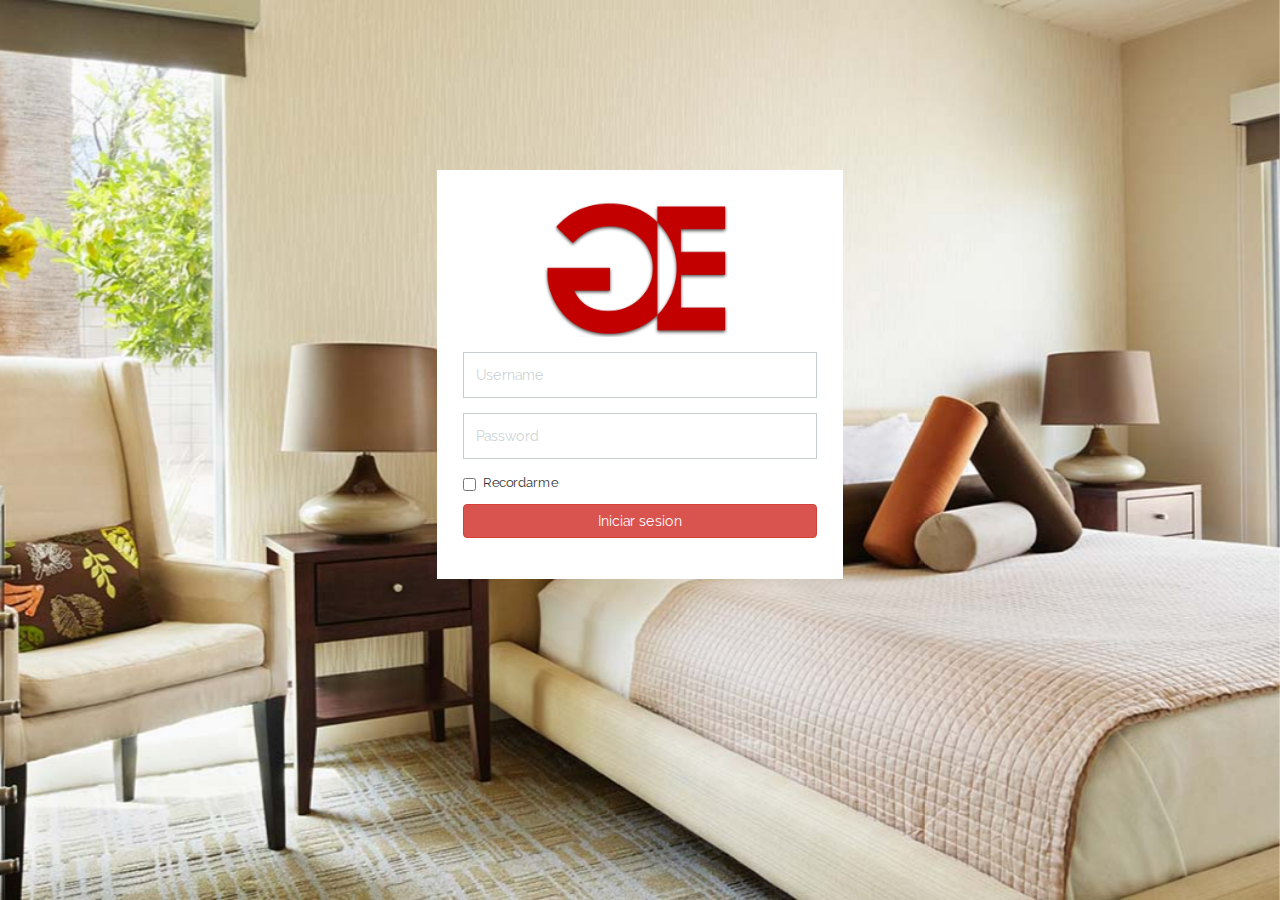
<file: views/login.html>
<!DOCTYPE html>
<html lang="en">
  <head>
    <meta charset="utf-8">
    <meta http-equiv="X-UA-Compatible" content="IE=edge">
    <meta name="viewport" content="width=device-width, initial-scale=1">    
    <title>Login</title>

    <link href="css/normalize.css" rel="stylesheet">
    <link href="css/bootstrap.min.css" rel="stylesheet">
    <link href="css/app.min.css" rel="stylesheet">
    <link href="css/animate.min.css" rel="stylesheet" >
    <!-- Bootstrap -->
    

    <!-- HTML5 shim and Respond.js for IE8 support of HTML5 elements and media queries -->
    <!-- WARNING: Respond.js doesn't work if you view the page via file:// -->
    <!--[if lt IE 9]>
      <script src="https://oss.maxcdn.com/html5shiv/3.7.2/html5shiv.min.js"></script>
      <script src="https://oss.maxcdn.com/respond/1.4.2/respond.min.js"></script>
    <![endif]-->
  </head>
  <body>
  <section>
   <div class="cover"></div>
     <div class="row" id="login-container">
       <div class="col-lg-4 col-lg-offset-4 col-md-6 col-md-offset-3 col-xs-10 col-xs-offset-1 animated fadeIn" style="margin-top: 170px;">
         <div class="login-form">
         <div class="row">
           <img src="images/logo.png" width="200" class="img-responsive" style="margin: auto; display: table; padding-bottom: 15px;"alt="Logo">
        </div>
            <form>
              <div class="form-group">
                <input type="text" class="form-control input-style" id="" placeholder="Username">
              </div>
              <div class="form-group">
                <input type="password" class="form-control input-style" id="" placeholder="Password">
              </div>
               <div class="checkbox">
                <label>
                  <input type="checkbox"> Recordarme
                </label>
              </div>
              <div class="form-group">
                <button type="submit" class="btn btn-danger btn-block">Iniciar sesion</button>
              </div>
              
            </form>   
         </div>
       </div>        
      </div>
  </section>
      

    <!-- jQuery (necessary for Bootstrap's JavaScript plugins) -->
    <script src="https://ajax.googleapis.com/ajax/libs/jquery/1.11.3/jquery.min.js"></script>
    <!-- Include all compiled plugins (below), or include individual files as needed -->
    <script src="js/bootstrap.min.js"></script>
  </body>
</html>
</file>
<file: views/css/app.min.css>
body {
     font-family: "Helvetica Neue", Helvetica, Arial, sans-serif; 
    font-size: 13px;
}
.input-style:focus {
	outline: 0;
    background-color: #f1f2f9;
	border-color: #eaecf6;
    -webkit-box-shadow: none;
    box-shadow: none;
}
.input-style {
	height: 46px; 
	border-radius: 0;
}
.input-style:focus {
	border-color: #b70505;
}
.cover {
	width: 100%;
	height: 100%;  
	position: fixed;
	top: 0;
	left: 0;
	z-index: 0; 
	background: url(../images/cover.jpg) no-repeat center center fixed; 
	-webkit-background-size: cover;
	-moz-background-size: cover;
	-o-background-size: cover;
	background-size: cover;
	overflow: hidden;
}
.login-form {
	padding: 2em; 
	background-color: #fff;
}
#center-page {
    position: absolute;
    top: 50%;
    left: 50%;
}
.ms-caption h2 {
	font-size: 36px;
	margin: 0;
	text-shadow: 1px 1px 5px rgba(0, 0, 0, 0.4); 
	color: #fff;
	}
.ms-caption .btn {
	border: 1px solid #f93834;
	color: #f93834;
	padding: 16px;
	margin-top: 15px;
	background-color: rgba(255, 255, 255, 0.8); 
}

.ms-caption h1 {
    font-size: 26px; 
}
@charset "IBM437";
@font-face {
    font-family: 'Raleway';
    font-weight: normal;
    src: url("../fonts/raleway-regular.eot");
    src: url("../fonts/raleway-regular.eot") format("embedded-opentype"), url("../fonts/raleway-regular.woff") format("woff"), url("../fonts/raleway-regular.ttf") format("truetype"), url("../fonts/raleway-regular.svg#RalewayRegular") format("svg");
}
@font-face {
    font-family: 'Raleway';
    font-weight: bold;
    src: url("../fonts/raleway-bold.eot");
    src: url("../fonts/raleway-bold.eot") format("embedded-opentype"), url("../fonts/raleway-bold.woff") format("woff"), url("../fonts/raleway-bold.ttf") format("truetype"), url("../fonts/raleway-bold.svg#RalewayBold") format("svg");
}
/*ICONS*/

@charset "UTF-8";
@font-face {
    font-family: "coral";
    src: url("../fonts/coral.eot");
    src: url("../fonts/corald41d.eot?#iefix") format("embedded-opentype"), url("../fonts/coral.woff") format("woff"), url("../fonts/coral.ttf") format("truetype"), url("../fonts/coral.svg#coral") format("svg");
    font-weight: normal;
    font-style: normal;
}
[data-icon]:before {
    font-family: "coral" !important;
    content: attr(data-icon);
    font-style: normal !important;
    font-weight: normal !important;
    font-variant: normal !important;
    text-transform: none !important;
    speak: none;
    line-height: 1;
    -webkit-font-smoothing: antialiased;
    -moz-osx-font-smoothing: grayscale;
}
[class^="icon-"]:before,
[class*=" icon-"]:before {
    font-family: "coral" !important;
    font-style: normal !important;
    font-weight: normal !important;
    font-variant: normal !important;
    text-transform: none !important;
    speak: none;
    line-height: 1;
    -webkit-font-smoothing: antialiased;
    -moz-osx-font-smoothing: grayscale;
}
.icon-night:before {
    content: "a";
}
.icon-decora:before {
    content: "b";
}
.icon-mex:before {
    content: "c";
}
.icon-rose:before {
    content: "d";
}
.icon-dresscode:before {
    content: "e";
}
.icon-people:before {
    content: "f";
}
.icon-sun:before {
    content: "g";
}
.icon-fest:before {
    content: "h";
}
.icon-salon:before {
    content: "i";
}
.icon-sauna:before {
    content: "j";
}
.icon-guest:before {
    content: "k";
}
.icon-buffet:before {
    content: "l";
}
.icon-aire:before {
    content: "m";
}
.icon-info:before {
    content: "n";
}
.icon-secador:before {
    content: "o";
}
.icon-show:before {
    content: "p";
}
.icon-jabon:before {
    content: "q";
}
.icon-bible:before {
    content: "r";
}
.icon-bottle:before {
    content: "s";
}
.icon-king:before {
    content: "t";
}
.icon-staff:before {
    content: "u";
}
.icon-terraza:before {
    content: "v";
}
.icon-lacarta:before {
    content: "w";
}
.icon-calendario:before {
    content: "x";
}
.icon-cafe:before {
    content: "y";
}
.icon-law:before {
    content: "z";
}
.icon-tina:before {
    content: "A";
}
.icon-tv:before {
    content: "B";
}
.icon-lenceria:before {
    content: "C";
}
.icon-caja:before {
    content: "D";
}
.icon-camara:before {
    content: "E";
}
.icon-mar:before {
    content: "F";
}
.icon-variado:before {
    content: "G";
}
.icon-masaje1:before {
    content: "H";
}
.icon-cena:before {
    content: "I";
}
.icon-cuna:before {
    content: "J";
}
.icon-masaje2:before {
    content: "K";
}
.icon-arroba:before {
    content: "L";
}
.icon-letter:before {
    content: "M";
}
.icon-motivo:before {
    content: "N";
}
.icon-phone:before {
    content: "O";
}
.icon-user:before {
    content: "P";
}
.icon-world:before {
    content: "Q";
}
.icon-facebook:before {
    content: "U";
}
.icon-instagram:before {
    content: "V";
}
.icon-pinteres:before {
    content: "W";
}
.icon-twitter:before {
    content: "X";
}
.icon-youtube:before {
    content: "Y";
}
.icon-camaking:before {
    content: "R";
}
/* apply a natural box layout model to all elements, but allowing components to change */

html {
    box-sizing: border-box;
    font-family: 'Raleway';
}
body {
    font-family: 'Raleway';
}
*,
*:before,
*:after {
    box-sizing: inherit;
}
.text-orange {
    color: #ff8d3c;
}
.text-aqua {
    color: #00cbcc;
}
.text-red {
    color: #f93834;
}
.color-orange {
    background-color: #ff8d3c;
}
.color-red {
    background-color: #f93834;
}
.color-aqua {
    background-color: #00cbcc;
}
hr {
    border-color: #ff8d3c;
    margin: 15px 0;
}
.btn-orange {
    background: #ff8d3c;
    color: #fff;
    margin: 15px 0 30px;
}
.btn-orange:hover {
    background: #ff9c4b;
    color: #fff;
}
header {
    position: fixed;
    z-index: 999;
    width: 100%;
    display: block;
}
#content {
    float: left;
    width: 100%;
}
footer {
    float: left;
    width: 100%;
    text-align: center;
    padding: 40px 0;
    background: #d9534f;
    border-bottom: 3px solid #a3b1b1;
    color: white;
}
footer nav {
    float: left;
    width: 100%;
    text-align: center;
    font-size: 14px;
    color: white;
    margin-bottom: 30px;
    text-transform: uppercase;
}
footer nav span {
    color: white;
}
footer nav a {
    color: white;
    margin: 0 15px;
    padding: 2px 5px;
    text-decoration: none;
    -webkit-transition: all 0.2s ease;
    -moz-transition: all 0.2s ease;
    -ms-transition: all 0.2s ease;
    -o-transition: all 0.2s ease;
    transition: all 0.2s ease;
}
footer nav a:hover {
    color: white;
    font-weight: 600;
    text-decoration: none;
}
footer .social {
    float: left;
    width: 100%;
    margin-bottom: 30px;
    text-align: center;
}
footer .social a {
    padding: 5px 5px 2px;
    color: #fff;
    height: 26px;
    width: 26px;
    display: inline-block;
    font-size: 16px;
    margin: 0 15px;
    text-align: center;
    -webkit-border-radius: 5px;
    -moz-border-radius: 5px;
    -ms-border-radius: 5px;
    border-radius: 5px;
    -webkit-transition: background 0.2s ease;
    -moz-transition: background 0.2s ease;
    -ms-transition: background 0.2s ease;
    -o-transition: background 0.2s ease;
    transition: background 0.2s ease;
    text-decoration: none;
}
footer .social a.icon-facebook {
    background: #3162a2;
}
footer .social a.icon-twitter {
    background: #2eb1eb;
}
footer .social a.icon-instagram {
    background: #3f729b;
}
footer .social a.icon-pinteres {
    background: #cc2127;
}
footer .social a.icon-youtube {
    background: #e52d27;
}
footer .social a.icon-facebook:hover {
    background: #134484;
}
footer .social a.icon-twitter:hover {
    background: #1093cd;
}
footer .social a.icon-instagram:hover {
    background: #21547d;
}
footer .social a.icon-pinteres:hover {
    background: #ae0309;
}
footer .social a.icon-youtube:hover {
    background: #c70f09;
}
footer p {
    color: #a3b1b1;
}
footer p a {
    text-decoration: none;
    color: #ff8d3c;
}
footer p a:hover {
    text-decoration: none;
    color: #ff8d3c;
}
.border-radius {
    -webkit-border-radius: 10px;
    -moz-border-radius: 10px;
    -ms-border-radius: 10px;
    border-radius: 10px;
    margin: 15px auto;
}
.h1,
.h2,
.h3,
.h4,
.h5,
.h6 {
    margin: 15px 0 10px;
    font-weight: normal;
}
.no-margin {
    margin: 0 !important;
}
.ms-caption {
    color: #f93834;
    text-align: center;
}
.ms-caption h1 {
    font-size: 60px;
    margin: 0;
    text-shadow: 1px 1px 5px rgba(0, 0, 0, 0.4);
    color: #fff;
}
.ms-caption h2 {
    font-size: 36px;
    margin: 0;
    text-shadow: 1px 1px 5px rgba(0, 0, 0, 0.4);
    color: #fff;
}
.ms-caption .btn {
    border: 1px solid #f93834;
    color: #f93834;
    padding: 16px;
    margin-top: 15px;
    background-color: rgba(255, 255, 255, 0.8);
}
.bold {
    font-weight: bold;
}
.container {
    position: relative;
}
#header-mobile {
    position: fixed;
    height: 40px;
    width: 100%;
    padding: 5px 15px;
    background-color: #ff8d3c;
    -webkit-box-shadow: 0 0 5px rgba(0, 0, 0, 0.5);
    box-shadow: 0 0 5px rgba(0, 0, 0, 0.5);
}
#header-mobile .logo {
    float: left;
    width: 30px;
    height: 30px;
    display: inline-block;
    background-position: center;
    background-size: contain;
    background-repeat: no-repeat;
    background-image: url("../images/icon-coral.png");
}
#header-mobile #triguermenu {
    display: none;
}
#header-mobile label {
    float: right;
    color: #fff;
    margin: 3px 0 0;
    font-size: 20px;
    display: inline-block;
}
#header-mobile nav {
    display: block;
    width: 100%;
    position: absolute;
    left: 0;
    top: 100%;
    border-top: 2px solid #eb7928;
    background: rgba(255, 141, 60, 0.9);
    -webkit-transition: all 0.3s ease;
    -moz-transition: all 0.3s ease;
    -ms-transition: all 0.3s ease;
    -o-transition: all 0.3s ease;
    transition: all 0.3s ease;
    -moz-transform: translateX(100%);
    -webkit-transform: translateX(100%);
    -o-transform: translateX(100%);
    -ms-transform: translateX(100%);
    transform: translateX(100%);
}
#header-mobile nav .buttons {
    padding: 0 15px;
    width: 100%;
}
#header-mobile nav .buttons a {
    color: #fff;
    padding: 10px 0;
    text-decoration: none;
    font-size: 14px;
    font-weight: bold;
    display: block;
    text-align: center;
    border-bottom: 1px solid #eb7928;
}
#header-mobile nav .buttons > a:last-child {
    border: none;
}
#header-mobile nav .social {
    background: #e5e9ec;
    padding: 15px;
    text-align: center;
}
#header-mobile nav .social a {
    font-size: 18px;
    margin: 0 10px;
    text-decoration: none;
}
#header-mobile nav .social .icon-facebook {
    color: #3b5998;
}
#header-mobile nav .social .icon-twitter {
    color: #55acee;
}
#header-mobile nav .social .icon-instagram {
    color: #3f729b;
}
#header-mobile nav .social .icon-pinteres {
    color: #cc2127;
}
#header-mobile nav .social .icon-youtube {
    color: #e52d27;
}
#header-mobile #triguermenu:checked ~ nav {
    -moz-transform: translateX(0);
    -webkit-transform: translateX(0);
    -o-transform: translateX(0);
    -ms-transform: translateX(0);
    transform: translateX(0);
}
#header-desktop {
    float: left;
    width: 100%;
    -webkit-transition: all 0.3s ease;
    -moz-transition: all 0.3s ease;
    -ms-transition: all 0.3s ease;
    -o-transition: all 0.3s ease;
    transition: all 0.3s ease;
}
#header-desktop * {
    -webkit-transition: all 0.3s ease;
    -moz-transition: all 0.3s ease;
    -ms-transition: all 0.3s ease;
    -o-transition: all 0.3s ease;
    transition: all 0.3s ease;
}
#header-desktop .logo {
    position: relative;
    padding: 0;
}
#header-desktop .logo:before,
#header-desktop .logo:after {
    content: 'Aqui va el logo';
    position: absolute;
    -webkit-transition: all 0.3s ease;
    -moz-transition: all 0.3s ease;
    -ms-transition: all 0.3s ease;
    -o-transition: all 0.3s ease;
    transition: all 0.3s ease;
    width: 100%;
    height: 100%;
    top: 0;
    bottom: 0;
    display: block;
    background-repeat: no-repeat;
    background-size: 100%;
    /*background-image: url("../images/logo.png");*/
}
#header-desktop .logo:after {
    background-position: top;
}
#header-desktop .logo:after {
    background-position: bottom;
}
#header-desktop nav {
    font-family: 'Raleway';
    text-align: center;
    text-transform: uppercase;
    padding: 0;
}
#header-desktop nav a {
    margin-left: 20px;
    font-weight: 600;
    text-decoration: none;
}
#header-desktop nav a:first-child {
    margin: 0;
}
#header-desktop .top {
    float: left;
    width: 100%;
    line-height: 30px;
    border-bottom: 1px solid #fff;
    padding: 5px 0;
    margin-bottom: 25px;
    text-shadow: 1px 1px 2px rgba(0, 0, 0, 0.4);
}
#header-desktop .top a {
    color: #fff;
    margin: 0;
    text-decoration: none;
}
#header-desktop .top .lan {
    float: left;
    font-size: 12px;
    margin: 0 0 0 30px;
}
#header-desktop .top span {
    color: #fff;
    float: left;
    width: 1px;
    height: 30px;
    margin: 0 30px;
    border-left: 1px solid #fff;
}
#header-desktop .top .weather {
    float: left;
    display: none;
    line-height: inherit !important;
    color: #fff;
    font-size: 14px;
    margin: 0;
}
#header-desktop .top .weather:after {
    font-size: 12px;
    content: '°c';
}
#header-desktop .top .social {
    float: left;
    margin-top: 2px;
}
#header-desktop .top .social a {
    margin: 0 5px;
    display: inline-block;
    font-size: 16px;
}
#header-desktop .top .social a:hover {
    text-shadow: rgba(255, 255, 255, 1) 0px 0px 2px, rgba(255, 255, 255, 1) 0px 0px 2px;
}
#header-desktop .top .social a.icon-facebook:hover {
    color: #3162a2;
}
#header-desktop .top .social a.icon-twitter:hover {
    color: #2eb1eb;
}
#header-desktop .top .social a.icon-instagram:hover {
    color: #3f729b;
}
#header-desktop .top .social a.icon-pinteres:hover {
    color: #cc2127;
}
#header-desktop .top .social a.icon-youtube:hover {
    color: #e52d27;
}
#header-desktop .top .glyphicon-search {
    font-size: 20px;
    height: 30px;
    margin-right: 30px;
    line-height: 28px;
}
.homeheader {
    padding-bottom: 10px;
    background: -moz-linear-gradient(top, rgba(0, 0, 0, 0.75) 0%, rgba(0, 0, 0, 0) 100%);
    background: -webkit-gradient(linear, left top, left bottom, color-stop(0%, rgba(0, 0, 0, 0.75)), color-stop(100%, rgba(0, 0, 0, 0)));
    background: -webkit-linear-gradient(top, rgba(0, 0, 0, 0.75) 0%, rgba(0, 0, 0, 0) 100%);
    background: -o-linear-gradient(top, rgba(0, 0, 0, 0.75) 0%, rgba(0, 0, 0, 0) 100%);
    background: -ms-linear-gradient(top, rgba(0, 0, 0, 0.75) 0%, rgba(0, 0, 0, 0) 100%);
    background: linear-gradient(to bottom, rgba(0, 0, 0, 0.75) 0%, rgba(0, 0, 0, 0) 100%);
    filter: progid: DXImageTransform.Microsoft.gradient( startColorstr='#bf000000', endColorstr='#00000000', GradientType=0);
}
.homeheader .logo {
    width: 230px;
    height: 102px;
}
.homeheader .logo:after {
    opacity: 1;
}
.homeheader .logo:before {
    opacity: 0;
}
.homeheader nav {
    margin-top: 50px;
    display: inline-block;
}
.homeheader nav a {
    color: #fff;
    text-shadow: 0px 0px 5px rgba(0, 0, 0, 0.2), 0px 0px 15px rgba(0, 0, 0, 0.2), 0px 0px 25px rgba(0, 0, 0, 0.2);
}
.homeheader nav a:hover {
    color: #ff8d3c;
}
.normalheader {
    height: 90px;
    background: #d9534f;
    padding: 15px 0;
    -webkit-box-shadow: 0 0 10px rgba(0, 0, 0, 0.15);
    box-shadow: 0 0 10px rgba(0, 0, 0, 0.15);
}
.normalheader .logo {
    width: 140px;
    height: 60px;
}
.normalheader .logo:before {
    opacity: 1;
}
.normalheader .logo:after {
    opacity: 0;
}
.normalheader nav {
    margin-top: 18px;
}
.normalheader nav a {
    color: white;
}
.normalheader nav a:hover,
.normalheader nav a.active {
    color: #ff8d3c;
}
.idioma {
    display: none;
    color: #fff;
    position: absolute;
    top: 0;
    right: 0;
    background: #ff8d3c;
    padding: 5px 10px;
    -webkit-border-radius: 0px 0px 5px 5px;
    -moz-border-radius: 0px 0px 5px 5px;
    -ms-border-radius: 0px 0px 5px 5px;
    border-radius: 0px 0px 5px 5px;
}
.idioma:hover {
    color: #fff;
    text-decoration: none;
}
.normalheader .idioma {
    display: block;
}
.thumkidz {
    float: left;
    width: 100%;
    height: 170px;
    position: relative;
    margin-bottom: 25px;
    padding: 10px;
    text-align: right;
    overflow: hidden;
    -webkit-border-radius: 5px;
    -moz-border-radius: 5px;
    -ms-border-radius: 5px;
    border-radius: 5px;
    background-position: center;
    background-size: cover;
    background-repeat: no-repeat;
    text-decoration: none;
    text-transform: uppercase;
}
.coralwiget {
    float: left;
    width: 100%;
    height: 170px;
    position: relative;
    margin-bottom: 25px;
    padding: 10px;
    text-align: right;
    overflow: hidden;
    -webkit-border-radius: 5px;
    -moz-border-radius: 5px;
    -ms-border-radius: 5px;
    border-radius: 5px;
    background-position: center;
    background-size: cover;
    background-repeat: no-repeat;
    text-decoration: none;
    text-transform: uppercase;
}
.coralwiget h2 {
    margin: 0;
    color: #fff;
    font-size: 28px;
    font-weight: bold;
    z-index: 100;
    text-shadow: 1px 1px 5px rgba(0, 0, 0, 0.4);
    position: absolute;
    bottom: 10px;
    right: 10px;
}
.coralwiget:hover {
    text-decoration: none;
}
.ofertas {
    float: left;
    width: 100%;
    height: 250px;
    position: relative;
    margin-bottom: 25px;
    overflow: hidden;
    -webkit-border-radius: 5px;
    -moz-border-radius: 5px;
    -ms-border-radius: 5px;
    border-radius: 5px;
    background-position: center;
    background-size: cover;
    background-repeat: no-repeat;
}
.ofertas .info {
    font-family: 'Raleway';
    text-shadow: 1px 1px 5px rgba(0, 0, 0, 0.4);
    font-weight: bold;
    width: 100%;
    padding: 10px 0;
    position: absolute;
    bottom: 0;
    z-index: 10;
    border-top: 1px dashed #fff;
}
.ofertas .info div {
    width: 33%;
    height: 50px;
    line-height: 15px;
    padding: 15px 15px 0;
    float: left;
    color: #fff;
    text-align: center;
}
.ofertas .info .price {
    font-size: 30px;
}
.ofertas .info .price:before {
    content: 'us$';
    float: left;
    margin: -10px 0 2px;
    font-size: 14px;
    width: 100%;
}
.ofertas .info .time {
    font-size: 24px;
    border-left: 1px solid rgba(255, 255, 255, 0.5);
    border-right: 1px solid rgba(255, 255, 255, 0.5);
}
.ofertas .info .guest {
    font-size: 26px;
}
.ofertas .info:before,
.ofertas .info:after {
    content: '';
    height: 20px;
    width: 20px;
    background: #fff;
    position: absolute;
    display: block;
    top: -10px;
    -webkit-border-radius: 100%;
    -moz-border-radius: 100%;
    -ms-border-radius: 100%;
    border-radius: 100%;
}
.ofertas .info:before {
    left: -10px;
}
.ofertas .info:after {
    right: -10px;
}
.ofertas:hover:before,
.quicklink:hover:before,
.coralwiget:hover:before,
.package:hover:before {
    opacity: 0;
}
.ofertas:before,
.quicklink:before,
.coralwiget:before,
.package:before {
    content: '';
    position: absolute;
    top: 0;
    left: 0;
    opacity: 1;
    z-index: 5;
    width: 100%;
    height: 100%;
    display: block;
    -webkit-transition: all 0.3s ease;
    -moz-transition: all 0.3s ease;
    -ms-transition: all 0.3s ease;
    -o-transition: all 0.3s ease;
    transition: all 0.3s ease;
    background-image: -moz-linear-gradient(bottom, rgba(255, 141, 60, 0.4) 50%, rgba(255, 255, 255, 0) 130%);
    background-image: -o-linear-gradient(bottom, rgba(255, 141, 60, 0.4) 50%, rgba(255, 255, 255, 0) 130%);
    background-image: -webkit-linear-gradient(bottom, rgba(255, 141, 60, 0.4) 50%, rgba(255, 255, 255, 0) 130%);
    background-image: linear-gradient(bottom, rgba(255, 141, 60, 0.4) 50%, rgba(255, 255, 255, 0) 130%);
    background-image: url([data-uri]);
}
.quicklink {
    float: left;
    width: 100%;
    font-family: 'Raleway';
    position: relative;
    height: 525px;
    margin-bottom: 25px;
    -webkit-border-radius: 5px;
    -moz-border-radius: 5px;
    -ms-border-radius: 5px;
    border-radius: 5px;
    background-position: center;
    background-size: cover;
    background-repeat: no-repeat;
}
.quicklink .info {
    position: absolute;
    text-shadow: 1px 1px 5px rgba(0, 0, 0, 0.4);
    bottom: 0;
    left: 0;
    z-index: 10;
    width: 100%;
    color: #fff;
    padding: 20px;
    text-transform: uppercase;
}
.quicklink .info p {
    margin: 0;
    font-size: 20px;
    font-weight: bold;
}
.quicklink .info h1 {
    margin: 0;
    font-size: 35px;
    font-weight: bold;
}
.package {
    float: left;
    width: 100%;
    height: 360px;
    position: relative;
    margin-bottom: 25px;
    overflow: hidden;
    -webkit-border-radius: 5px;
    -moz-border-radius: 5px;
    -ms-border-radius: 5px;
    border-radius: 5px;
    background-position: center;
    background-size: cover;
    background-repeat: no-repeat;
}
.package .info {
    font-family: 'Raleway';
    text-shadow: 1px 1px 5px rgba(0, 0, 0, 0.4);
    font-weight: bold;
    width: 100%;
    padding: 10px;
    position: absolute;
    bottom: 0;
    z-index: 10;
    color: #fff;
    text-transform: uppercase;
}
.package .info h1 {
    font-weight: bold;
    margin: 0;
    font-size: 36px;
}
.package .info h2 {
    font-weight: bold;
    margin: 0;
    font-size: 26px;
}
.package .info p {
    margin: 0;
    font-size: 28px;
    white-space: nowrap;
    font-weight: bold;
}
.package .info p em {
    font-style: normal;
    font-size: 14px;
}
.package .info p em:before {
    content: 'para ';
}
.package .info p.single:before {
    content: 'us$ ';
    font-size: 14px;
}
.package .info p.single:after {
    content: ' / personas';
    font-size: 14px;
}
.package .info p.mate:before {
    content: 'us$ ';
    font-size: 14px;
}
.package .info p.mate:after {
    content: ' personas';
    font-size: 14px;
}
.package .info:before {
    left: -10px;
}
.package .info:after {
    right: -10px;
}
.form-control {
    border-color: #c4cece;
    -webkit-box-shadow: none;
    box-shadow: none;
    color: #a3b1b1;
}
.form-control::-webkit-input-placeholder {
    color: #a3b1b1;
}
.form-control:-moz-placeholder {
    /* Firefox 18- */
    
    color: #a3b1b1;
}
.form-control::-moz-placeholder {
    /* Firefox 19+ */
    
    color: #a3b1b1;
}
.form-control:-ms-input-placeholder {
    color: #a3b1b1;
}
.reservaciones {
    float: left;
    width: 100%;
    background: #fff;
    padding: 35px 70px;
    position: relative;
    -webkit-border-radius: 5px;
    -moz-border-radius: 5px;
    -ms-border-radius: 5px;
    border-radius: 5px;
}
.reservaciones h1 {
    margin: 0;
}
.reservaciones p {
    margin: 0;
    color: #a3b1b1;
    font-size: 18px;
}
.reservaciones p a {
    text-decoration: none;
    color: #ff8d3c;
}
.reservaciones .form {
    float: left;
    width: 100%;
    height: 90px;
    margin-top: 45px;
    -webkit-border-radius: 5px;
    -moz-border-radius: 5px;
    -ms-border-radius: 5px;
    border-radius: 5px;
    background: #f3f5f5;
}
.reservaciones .form [class*="col-"] {
    padding: 0 10px;
    position: relative;
}
.reservaciones .form .input-group,
.reservaciones .form .form-group {
    margin-top: 28px;
}
.reservaciones .form .input-group input {
    border-right: none;
    -webkit-border-radius: 5px 0 0 5px !important;
    -moz-border-radius: 5px 0 0 5px !important;
    -ms-border-radius: 5px 0 0 5px !important;
    border-radius: 5px 0 0 5px !important;
}
.reservaciones .form .input-group .input-group-addon {
    border-color: #c4cece;
    color: #c4cece;
    background-color: #f3f5f5;
}
.reservaciones .form button {
    top: 0;
    left: 0;
    position: absolute;
    width: 100%;
    height: 90px;
    display: block;
    -webkit-border-radius: 5px;
    -moz-border-radius: 5px;
    -ms-border-radius: 5px;
    border-radius: 5px;
    -webkit-transition: background 0.5s ease;
    -moz-transition: background 0.5s ease;
    -ms-transition: background 0.5s ease;
    -o-transition: background 0.5s ease;
    transition: background 0.5s ease;
    border: none;
    color: #fff;
    font-weight: bold;
    font-size: 18px;
    background-color: #ff8d3c;
}
.reservaciones .form button:hover {
    background-color: #eb7928;
}
#sideReserv {
    padding: 0;
}
#sideReserv h1 {
    font-size: 20px;
    white-space: nowrap;
    text-align: center;
}
#sideReserv p {
    text-align: center;
    font-size: 16px;
}
#sideReserv .form {
    margin: 15px 0 20px;
    height: auto;
    padding-bottom: 35px;
    -webkit-border-radius: 5px 5px 0 0;
    -moz-border-radius: 5px 5px 0 0;
    -ms-border-radius: 5px 5px 0 0;
    border-radius: 5px 5px 0 0;
}
#sideReserv .form .form-group,
#sideReserv .form .input-group {
    margin: 20px 0 0;
}
#sideReserv .form > [class*="col-"]:last-child {
    margin-top: 20px;
}
#sideReserv button {
    height: auto;
    padding: 5px 0;
    -webkit-border-radius: 0 0 5px 5px;
    -moz-border-radius: 0 0 5px 5px;
    -ms-border-radius: 0 0 5px 5px;
    border-radius: 0 0 5px 5px;
}
#newsletter {
    float: left;
    width: 100%;
    padding: 35px 0;
    text-align: right;
    background-color: #f3f5f5;
}
#newsletter h3 {
    margin: 0;
    font-weight: bold;
    color: #ff8d3c;
    text-transform: uppercase;
}
#newsletter p {
    font-size: 20px;
    margin: 0;
    color: #a3b1b1;
}
#newsletter .form-control {
    height: 50px;
    -webkit-border-radius: 6px;
    -moz-border-radius: 6px;
    -ms-border-radius: 6px;
    border-radius: 6px;
}
#newsletter .btn {
    height: 50px;
    width: 54px;
    margin-left: -15px;
    background-color: #ff8d3c;
    color: #fff;
    -webkit-transition: background 0.2s ease;
    -moz-transition: background 0.2s ease;
    -ms-transition: background 0.2s ease;
    -o-transition: background 0.2s ease;
    transition: background 0.2s ease;
}
#newsletter .btn:hover {
    background-color: #e16f1e;
}
#cintillo {
    width: 100%;
    display: inline-block;
    margin: 80px 0 !important;
    background-color: #c4cece;
}
.tab-box {
    display: inline-block;
    width: 100%;
    margin: 0 0 30px;
}
.tab-box ul {
    padding: 0;
    width: 100%;
    margin: 0;
    float: left;
    text-decoration: none;
    list-style: none;
    text-align: center;
}
.tab-box ul li:first-child {
    padding: 0;
}
.tab-box ul li {
    float: left;
    margin: 0;
    padding: 0 0 0 1px;
    width: 20%;
}
.tab-box ul li a {
    float: left;
    cursor: pointer;
    text-decoration: none;
    width: 100%;
    position: relative;
    padding: 17px 0 15px;
    background: #f3f5f5;
    color: #a3b1b1;
    -webkit-border-radius: 8px 8px 0 0;
    -moz-border-radius: 8px 8px 0 0;
    -ms-border-radius: 8px 8px 0 0;
    border-radius: 8px 8px 0 0;
    border: 1px solid #f3f5f5;
    border-bottom: none;
    -webkit-transition: all 0.2s ease;
    -moz-transition: all 0.2s ease;
    -ms-transition: all 0.2s ease;
    -o-transition: all 0.2s ease;
    transition: all 0.2s ease;
}
.tab-box ul li a:hover {
    background-color: #a3b1b1;
    color: #fff;
    font-weight: bold;
    border: 1px solid #a3b1b1;
    border-bottom: none;
}
.tab-box ul li a.active {
    background-color: white;
    color: #ff8d3c;
    font-weight: bold;
    border: 1px solid #a3b1b1;
    border-bottom: none;
}
.tab-box ul li a.active:after {
    content: '';
    position: absolute;
    display: block;
    background: #fff;
    width: 100%;
    height: 1px;
    bottom: -1px;
}
.tab-box .tabs {
    float: left;
    width: 100%;
    display: block;
    background: #fff;
    border: 1px solid #a3b1b1;
    padding: 20px;
}
.tab-box .tabs .box {
    float: left;
    width: 100%;
    display: none;
}
.tab-box .tabs .box > [class*="col-"] {
    padding: 0;
}
.tab-box .tabs .box > [class*="col-"]:first-child {
    padding: 0 15px 0 0;
}
.tab-box .tabs .box ol {
    display: inline-block;
    width: 100%;
    padding: 0;
    list-style-type: none;
    border-top: 1px solid #e5e9ec;
}
.tab-box .tabs .box ol li {
    float: left;
    width: 50%;
    padding: 15px 10px;
    color: #999;
    position: relative;
    border-bottom: 1px solid #e5e9ec;
}
.tab-box .tabs .box ol li span {
    font-size: 30px;
    left: 0;
    top: 50%;
    width: 40px;
    text-align: center;
    margin-top: -15px;
    position: absolute;
}
.tab-box .tabs .box ol li p {
    float: left;
    width: 100%;
    padding: 5px 5px 5px 40px;
    height: 50px;
    margin: 0;
}
.tab-box .tabs .box ol li:nth-child(odd) p {
    border-right: 1px solid #e5e9ec;
}
.tab-box .tabs .box .salon-info {
    padding: 0 20px;
    float: left;
    width: 100%;
}
.tab-box .tabs .box .salon-info p {
    margin-top: 15px;
}
.tab-box .tabs .box .salon-info h6 {
    color: #ff8d3c;
    font-weight: bold;
    font-size: 14px;
    margin-top: 0;
}
.tab-box .tabs .box .salon-info ul {
    text-align: left;
}
.tab-box .tabs .box .salon-info ul li {
    display: block;
    width: 100%;
}
.tab-box .tabs .box .salon-info ul li:before {
    content: '• ';
}
.tab-box .tabs .current {
    display: block;
}
.tags {
    display: inline-block;
    width: 100%;
    margin-bottom: 30px;
}
.tags > [class*="col-"] {
    padding: 15px;
    border-bottom: 1px solid #a3b1b1;
}
.tags .tag {
    height: 90px;
    padding: 10px 15px 10px 0;
    border-right: 1px solid #a3b1b1;
    color: #999;
    position: relative;
}
.tags .tag p {
    margin: 0;
    font-size: 14px;
    display: block;
    text-align: center;
    text-transform: capitalize;
}
.tags .tag span[class*="icon-"] {
    font-size: 30px;
    text-align: center;
    display: block;
    width: 100%;
}
#Gracias {
    display: none;
    margin-bottom: 100px;
    background: #fff;
}
#Gracias .closeform {
    background: #fff;
    color: #ff8d3c;
    width: 50px;
    height: 50px;
    display: block;
    margin: 0 auto 50px;
    font-size: 25px;
    padding: 0;
    border: 1px solid #ff8d3c;
    -webkit-appearance: none;
    -webkit-transition: all 0.2s ease;
    -moz-transition: all 0.2s ease;
    -ms-transition: all 0.2s ease;
    -o-transition: all 0.2s ease;
    transition: all 0.2s ease;
    -webkit-border-radius: 50%;
    -moz-border-radius: 50%;
    -ms-border-radius: 50%;
    border-radius: 50%;
}
#Gracias .closeform:hover {
    background: #ff8d3c;
    color: #fff;
}
#FormSolicitud {
    display: none;
    background: #fff;
}
#FormSolicitud form {
    padding-bottom: 50px;
    margin-top: 30px;
    display: inline-block;
}
#FormSolicitud form textarea {
    resize: none;
}
#FormSolicitud form .form-group {
    margin-bottom: 25px;
}
#FormSolicitud form input.form-control,
#FormSolicitud form select.form-control {
    height: 45px;
}
#FormSolicitud .closeform {
    background: #fff;
    color: #ff8d3c;
    width: 50px;
    height: 50px;
    text-align: center;
    display: block;
    margin: 0 auto 50px;
    padding: 0;
    font-size: 25px;
    border: 1px solid #ff8d3c;
    -webkit-appearance: none;
    -webkit-transition: all 0.2s ease;
    -moz-transition: all 0.2s ease;
    -ms-transition: all 0.2s ease;
    -o-transition: all 0.2s ease;
    transition: all 0.2s ease;
    -webkit-border-radius: 50%;
    -moz-border-radius: 50%;
    -ms-border-radius: 50%;
    border-radius: 50%;
}
#FormSolicitud .closeform:hover {
    background: #ff8d3c;
    color: #fff;
}
#FormSolicitud .h3 {
    margin-bottom: 10px;
}
#FormSolicitud ul {
    padding: 0 0 0 15px;
}
/* Smartphones (portrait and landscape) ----------- */

@media (max-width: 767px) {
    .tab-box .tabs .box ol li {
        width: 100%;
    }
    .tab-box .tabs .box ol li:nth-child(odd) p {
        border-right: none;
    }
    .tab-box .tabs .box ol li p {
        height: auto;
    }
    .tags > [class*="col-"] {
        padding: 0;
    }
    .tags .tag {
        padding: 15px 0;
        height: auto;
        border: none;
    }
    .tags .tag p {
        padding-left: 50px;
        text-align: left;
    }
    .tags .tag span[class*="icon-"] {
        font-size: 26px;
        position: absolute;
        left: 0;
        display: inline-block;
        width: auto;
    }
    #FormSolicitud .closeform,
    #Gracias .closeform {
        height: 40px;
        width: 40px;
        margin-bottom: 20px;
    }
    .package {
        height: 150px;
    }
    #cintillo {
        margin: 0 0 20px !important;
    }
    .tab-box {
        margin: 0 0 30px;
    }
    .tab-box .tabs {
        border: none;
        padding: 0;
    }
    .tab-box .tabs .box {
        display: block;
        margin-bottom: 30px;
    }
    .tab-box .tabs .box .salon-info {
        padding: 20px;
    }
    #newsletter {
        text-align: left;
    }
    #newsletter h3 {
        font-size: 17px;
        white-space: nowrap;
    }
    #newsletter p {
        margin-bottom: 15px;
    }
    #newsletter .form-control {
        height: 35px;
    }
    #newsletter .btn {
        width: 100%;
        height: 35px;
    }
    #newsletter .btn:hover {
        background-color: #e16f1e;
    }
    footer nav a {
        display: block;
    }
    #content {
        margin-top: 40px;
    }
    .reservaciones {
        padding: 15px;
    }
    .reservaciones h1 {
        font-size: 24px;
    }
    .reservaciones p {
        font-size: 13px;
    }
    .reservaciones .form {
        height: inherit;
        margin: 15px 0 0;
    }
    .reservaciones .form > [class*="col-"] {
        padding: 0;
    }
    .reservaciones .form .input-group,
    .reservaciones .form .form-group {
        margin: 15px 0;
    }
    .reservaciones .form button {
        -webkit-border-radius: 0 0 5px 5px;
        -moz-border-radius: 0 0 5px 5px;
        -ms-border-radius: 0 0 5px 5px;
        border-radius: 0 0 5px 5px;
        position: relative;
        height: inherit;
        padding: 5px;
    }
    [class*="col-"]:last-child .ofertas {
        margin-bottom: 0;
    }
    .quicklink {
        height: 250px;
    }
    .h2 {
        font-size: 26px;
        margin-bottom: 15px;
    }
    .ms-caption h1 {
        font-size: 26px;
    }
    .ms-caption h2 {
        font-size: 16px;
    }
    .ms-caption .btn {
        border: 1px solid #f93834;
        font-size: 16px;
        color: #f93834;
        padding: 5px 10px;
        margin-top: 5px;
        background-color: rgba(255, 255, 255, 0.8);
    }
    .ms-bullets,
    .ms-nav-next,
    .ms-nav-prev {
        display: none;
    }
    .reservaciones .form button {
        -webkit-border-radius: 0 0 5px 5px;
        -moz-border-radius: 0 0 5px 5px;
        -ms-border-radius: 0 0 5px 5px;
        border-radius: 0 0 5px 5px;
        position: relative;
        height: inherit;
        padding: 5px;
    }
}
/* iPads (landscape) ----------- */

@media (min-width: 768px) and (max-width: 991px) {
    #cintillo {
        margin: 40px 0 !important;
    }
    footer nav a {
        margin: 0;
    }
    .quicklink {
        height: 250px;
    }
    .quicklink .info h1 {
        font-size: 30px;
    }
    .quicklink .info p {
        font-size: 16px;
    }
    .reservaciones .form {
        margin-top: 20px;
    }
    /* Styles */
}
@media (min-width: 769px) and (max-width: 1200px) {
    header .normalheader {
        height: 90px;
        background-color: #d9534f;
        color: white;
    }
    header .normalheader .logo,
    header .homeheader .logo {
        width: 140px;
        height: 60px;
    }
    header .normalheader nav,
    header .normalheader .normalheader nav,
    header .homeheader nav,
    header .homeheader .normalheader nav {
        margin-top: 24px;
    }
    header .normalheader nav a,
    header .normalheader .normalheader nav a,
    header .homeheader nav a,
    header .homeheader .normalheader nav a {
        margin-left: 20px !important;
        font-size: 13px;
    }
    #cintillo {
        margin: 40px 0 !important;
    }
    footer nav a {
        margin: 0;
    }
    .quicklink .info h1 {
        font-size: 28px;
    }
    .reservaciones .form {
        margin-top: 25px;
    }
    .reservaciones .form > [class*="col-"] {
        padding: 0;
    }
    #FormSolicitud .closeform {
        margin-bottom: 0;
    }
    .quicklink {
        height: 250px;
    }
    .idioma {
        top: 90px;
    }
}
/* Desktops and laptops ----------- */
/* Large screens ----------- */

#header-desktop .top .social a.xeli-bt {
    background-image: url('../images/xeliter-logo.png');
    -webkit-background-size: 30px auto;
    background-size: 50px auto;
    background-repeat: no-repeat;
    background-position: center 5px;
    width: 50px;
    height: 30px;
    display: inline-block;
    -webkit-transition: none;
    -moz-transition: none;
    -ms-transition: none;
    -o-transition: none;
    transition: none;
}
#header-desktop .top .social a.xeli-bt:hover {
    background-position: center -27px;
}
footer .social a.xeli-bt {
    background-color: #00b1b6;
    background-position: 7px 5px;
    width: 26px;
    height: 26px;
    display: inline-block;
    background-image: url('../images/xelibt.png');
    -webkit-background-size: 30px auto;
    background-size: 30px auto;
    background-repeat: no-repeat;
}
.rooms {
	padding: 10px;
	background-color: #e5e5e5;
	color: black;
	font-size: 17px;
	text-align: justify;
	line-height: 1.65;
}
.content-section-a {
    padding: 50px 0;
}
.section-heading {
    margin-bottom: 30px;
}
.section-heading-spacer {
    float: left;
    width: 200px;
    border-top: 3px solid #808080;
}
.content-section-b {
    padding: 50px 0;
    border-top: 1px solid #d1d1d1;
    border-bottom: 1px solid #e7e7e7;
}
</file>
